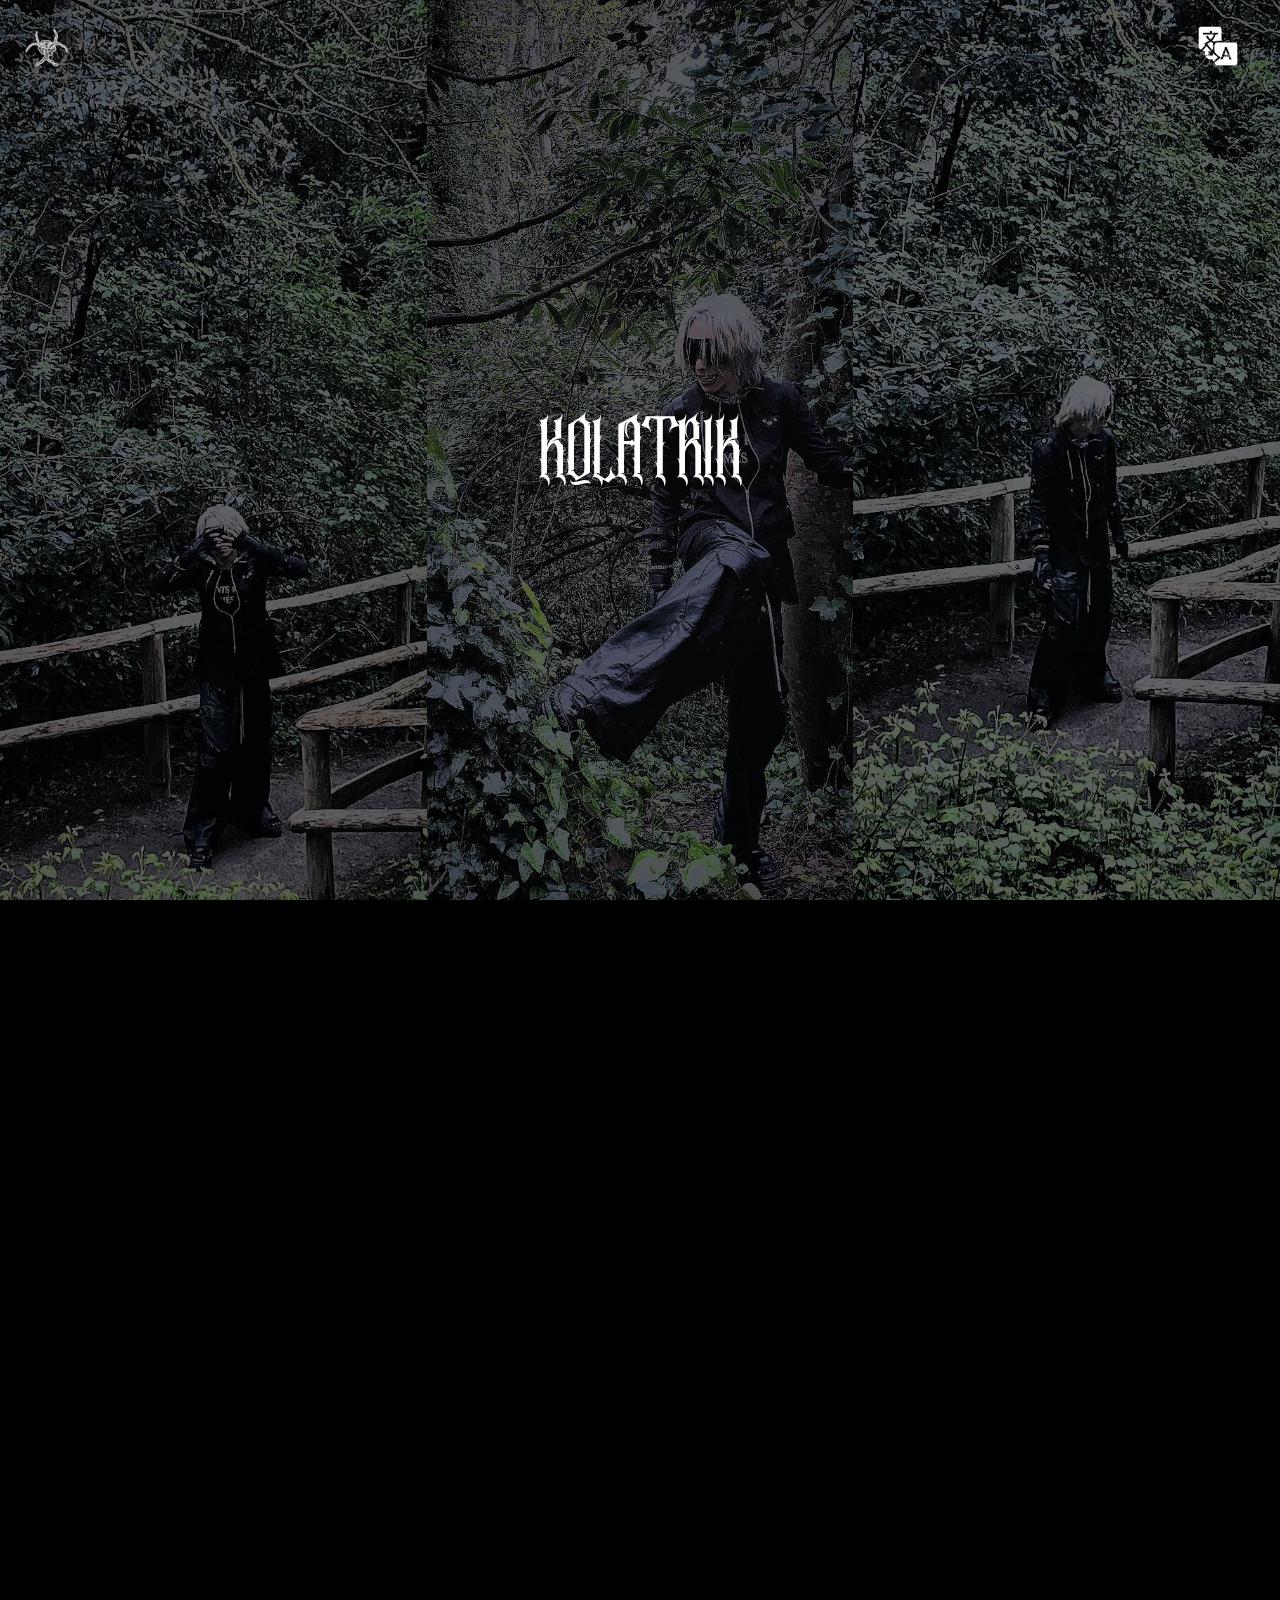
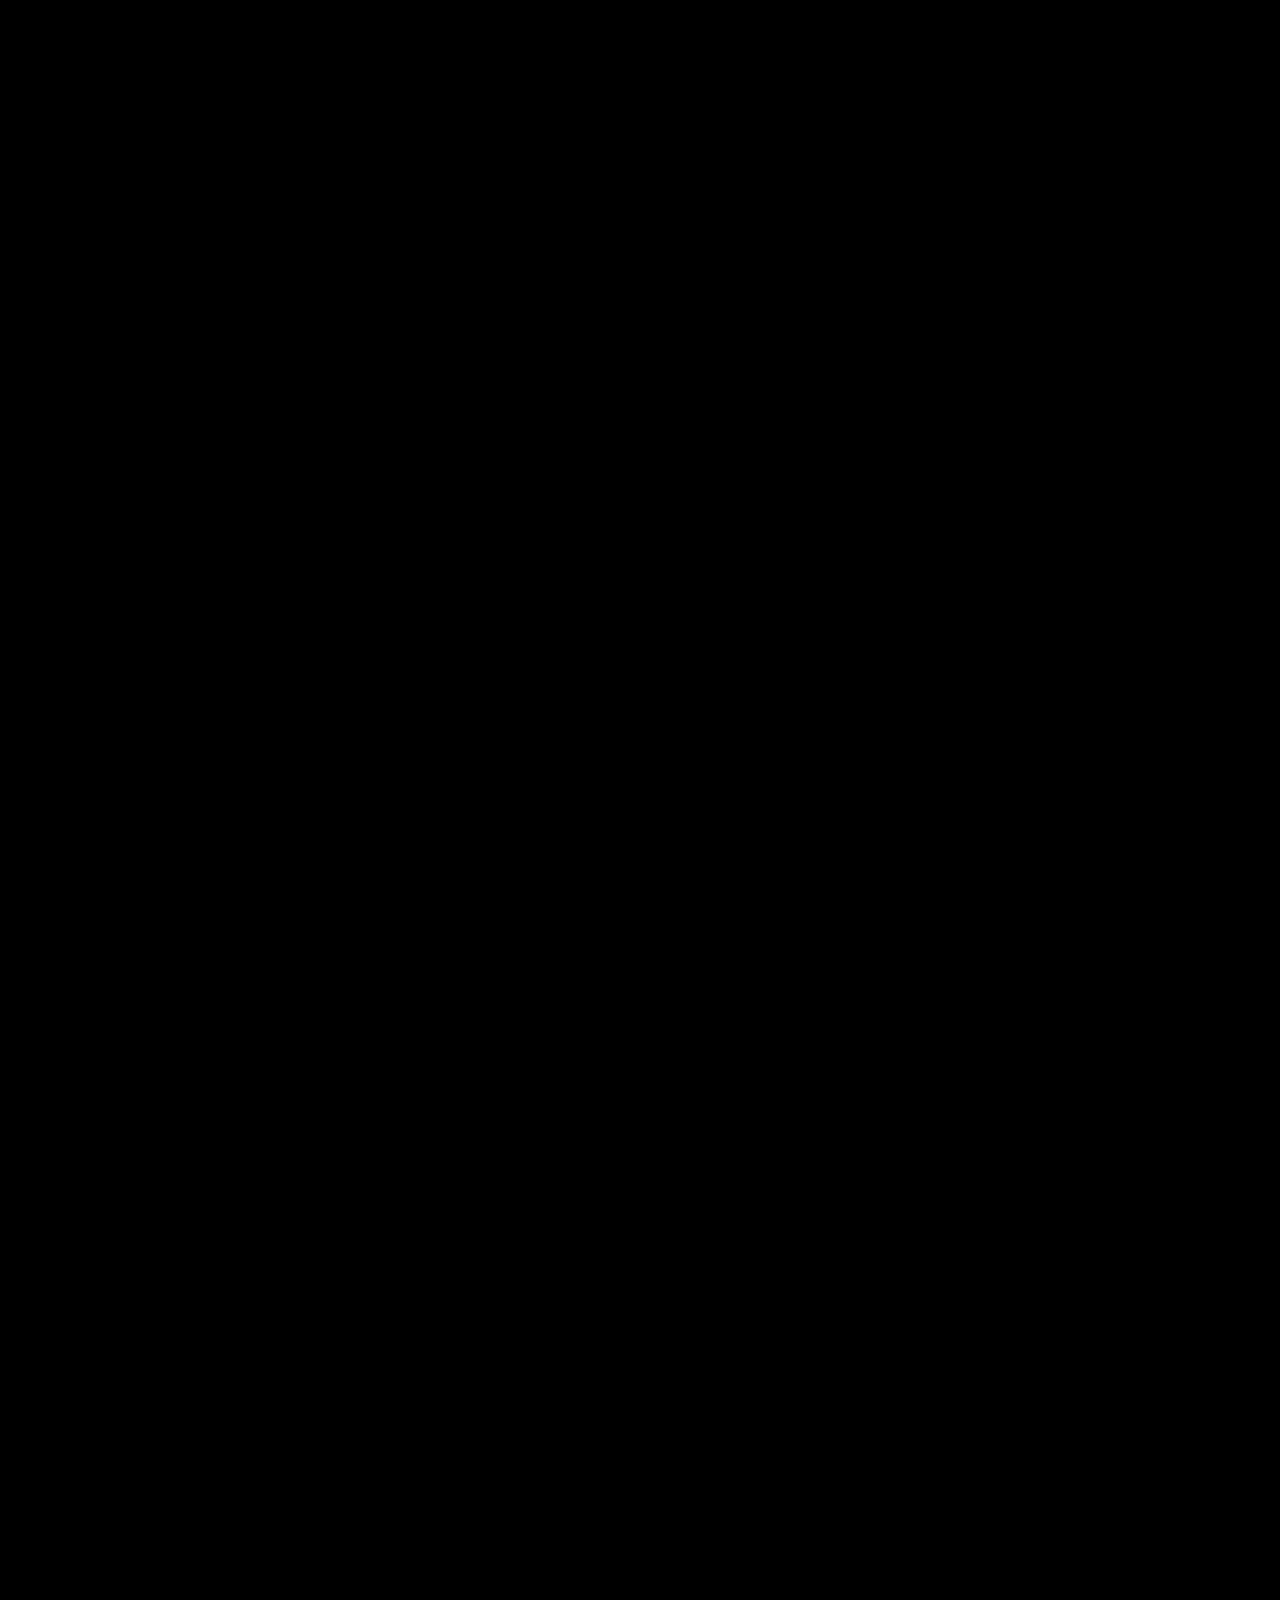
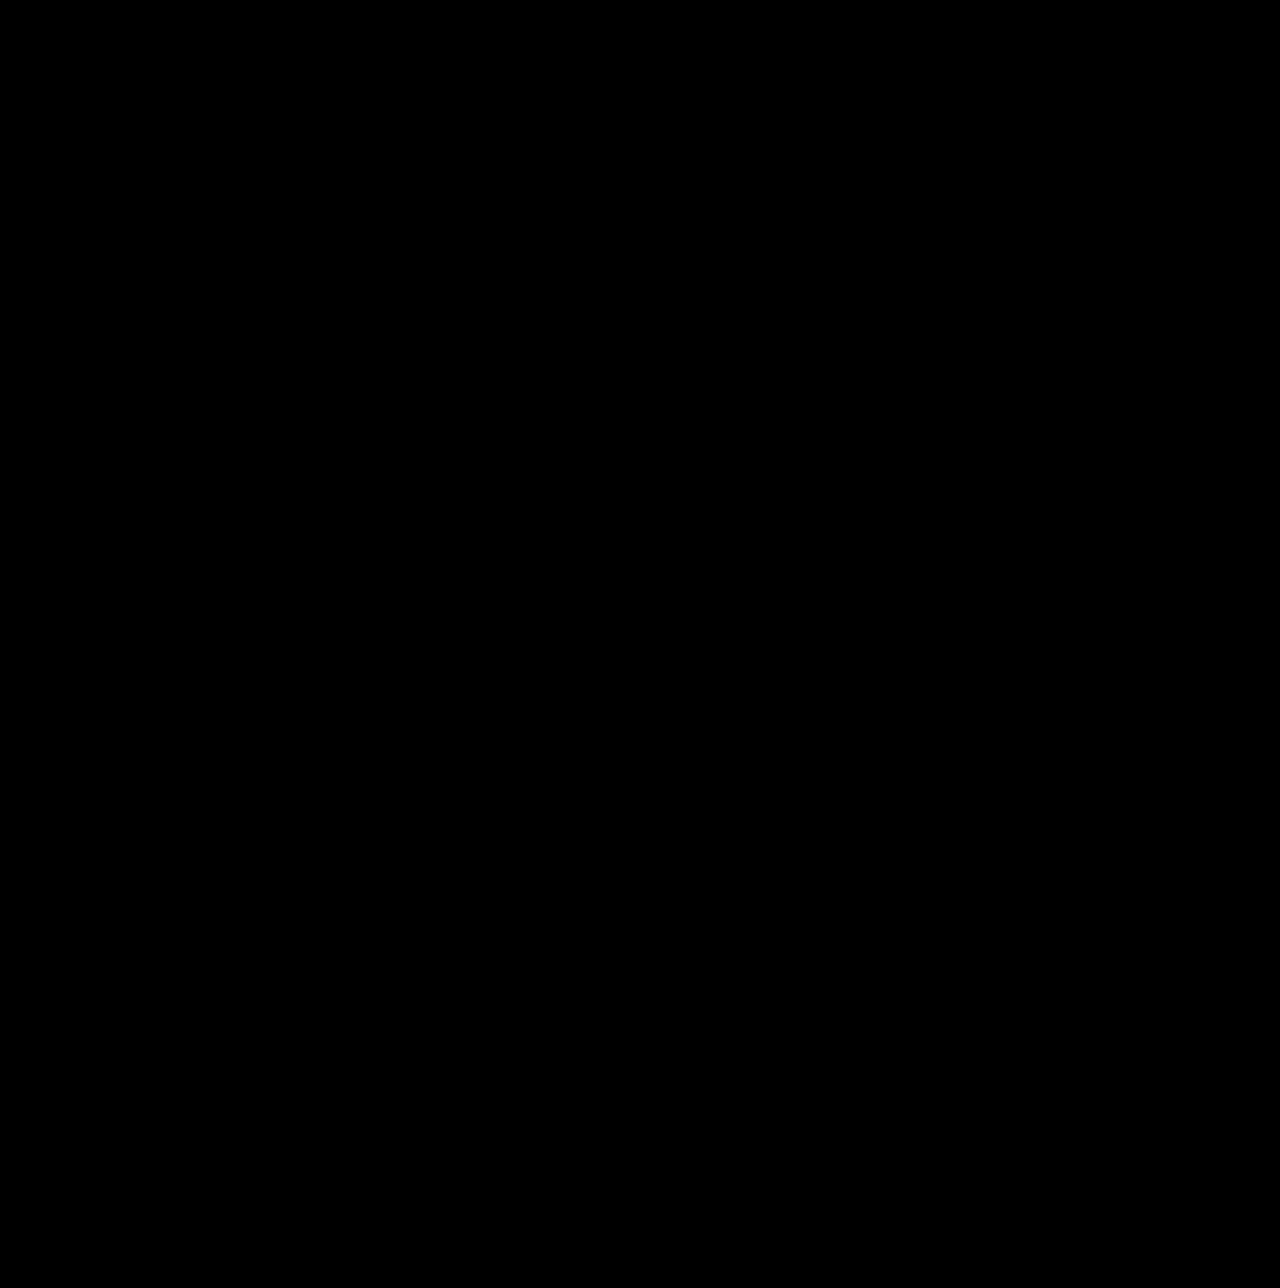
<file: index.html>
<!DOCTYPE html>
<html lang="en">
<head>
    <meta charset="UTF-8">
    <meta name="viewport" content="width=device-width, initial-scale=1.0">
    <title>kqlatrik — Artist Profile</title>
    <link rel="stylesheet" href="style.css">
    <link rel="icon" type="image/svg+xml" href="svg/favicon.svg">
</head>

<body>

<button class="menu-btn" data-target="main-menu">
    <img src="img/logo.png" alt="Menu">
</button>

<button class="lang-btn" data-target="lang-menu">
    <img src="img/lang.png" alt="Language">
</button>

<nav id="main-menu" class="menu-panel">
    <ul>
        <li><a href="#hero">Home</a></li>
        <li><a href="gallery.html">Gallery</a></li>
        <li><a href="#about">About</a></li>
        <li><a href="#contact">Contact</a></li>
    </ul>
</nav>

<nav id="lang-menu" class="menu-panel">
    <ul>
        <li><a href="index.html">English</a></li>
        <li><a href="index-ru.html">Russian</a></li>
    </ul>
</nav>

<div class="hero-wrapper" id="hero-wrapper">
    <div class="hero-panel panel-left"></div>
    <div class="hero-panel panel-center">
        <div class="hero-content">
            <h1>kqlatrik</h1>
        </div>
    </div>
    <div class="hero-panel panel-right"></div>
</div>

<section class="section" id="about">
    <h2>About</h2>
    <div class="line"></div>
    <p>
        kqlatrik (Artem Zelentsov) — an international artist who has evolved from TikTok lip-syncs 
        to avant-garde soundscapes. His work is a raw, uncompromising reshaping of identity through music, fashion, and fearless self-expression.
    </p>
</section>

<section class="section">
    <h2>Biography</h2>
    <div class="line"></div>

    <p>
        Artem Nikolayevich Zelentsov was born on August 27, 2006, in Kyiv. He spent most of his life in Poltava, 
        raised by a single mother — his father did not participate in his upbringing. Over his school years, Artem attended four different schools and completed 10 grades.
    </p>

    <p>
        He first gained popularity on TikTok by posting viral lip-sync videos to tracks by 5mewmet, DJ Trippie Flameboy, and others. During this period, Artem publicly expressed opposition to the Ukrainian Armed Forces and President Volodymyr Zelensky. After leaving the country, he was met with a wave of threats and hateful messages.
    </p>

    <p>
        In 2024, Artem launched a clothing project in collaboration with Russian designer Milana Smirnova, but the collection was never released.
    </p>

    <p>In 2025, he announced a shift to avant-garde music:</p>

    <div class="quote">
        "I dress this way, and I really like how I do it. I've never felt so dark and comfortable — so I want this to be not just a style, but a new direction in music."
    </div>

    <p>
        Under the pseudonym kqlatrik, he releases music in English with French slang.
    </p>

    <div class="quote">
        "I want everyone to understand my music. English is for the world, French because France gave me the impulse to keep going."
    </div>

    <p>
        His signature tag is a scream — "merde". He has not explained why he chose this.
    </p>

    <p>
        Artem lives with an autoimmune disorder, apathy, suicidal tendencies, OCD, dyslexia, and Tourette’s syndrome.
    </p>

    <p>Living in Rennes, France, he says:</p>

    <div class="quote">
        "I won’t return. I don’t want anyone to forbid me from doing anything. I only do what doesn’t harm others."
    </div>

    <p>
        Today, kqlatrik is a fully independent international artist.
    </p>
</section>

<section class="section">
    <h2>Music & Sound</h2>
    <div class="line"></div>
    <p>
        Avant-garde, dark, tense, and uncompromising.
    </p>
</section>

<section class="section">
    <h2>Visuals & Style</h2>
    <div class="line"></div>
    <p>
        His image is an extension of his music. Style is a form of rebellion.
    </p>
</section>

<section class="section contact-icons" id="contact">
    <h2>Links</h2>
    <div class="line"></div>
    <div class="icons-wrapper">
        <a href="https://genius.com/artists/Kqlatrik" target="_blank" class="icon genius">Genius</a>
        <a href="https://x.com/kqlatrik?s=21" target="_blank" class="icon x">X</a>
        <a href="https://www.instagram.com/kqlatrikk" target="_blank" class="icon instagram">Instagram</a>
        <a href="https://youtube.com/@kqlatrik" target="_blank" class="icon youtube">YouTube</a>
        <a href="https://ffm.bio/kqlatrik" target="_blank" class="icon spotify">Music</a>
        <a href="https://www.tiktok.com/@kqlatrik" target="_blank" class="icon tiktok">TikTok</a>
    </div>
</section>

<footer class="footer-credit">
    <p>
        <a href="https://themephedronewhore.ru" target="_blank" class="creator-link">
            © 2025 MephedroneWhore
        </a>
    </p>
</footer>

<script src="script.js"></script>
</body>
</html>
</file>
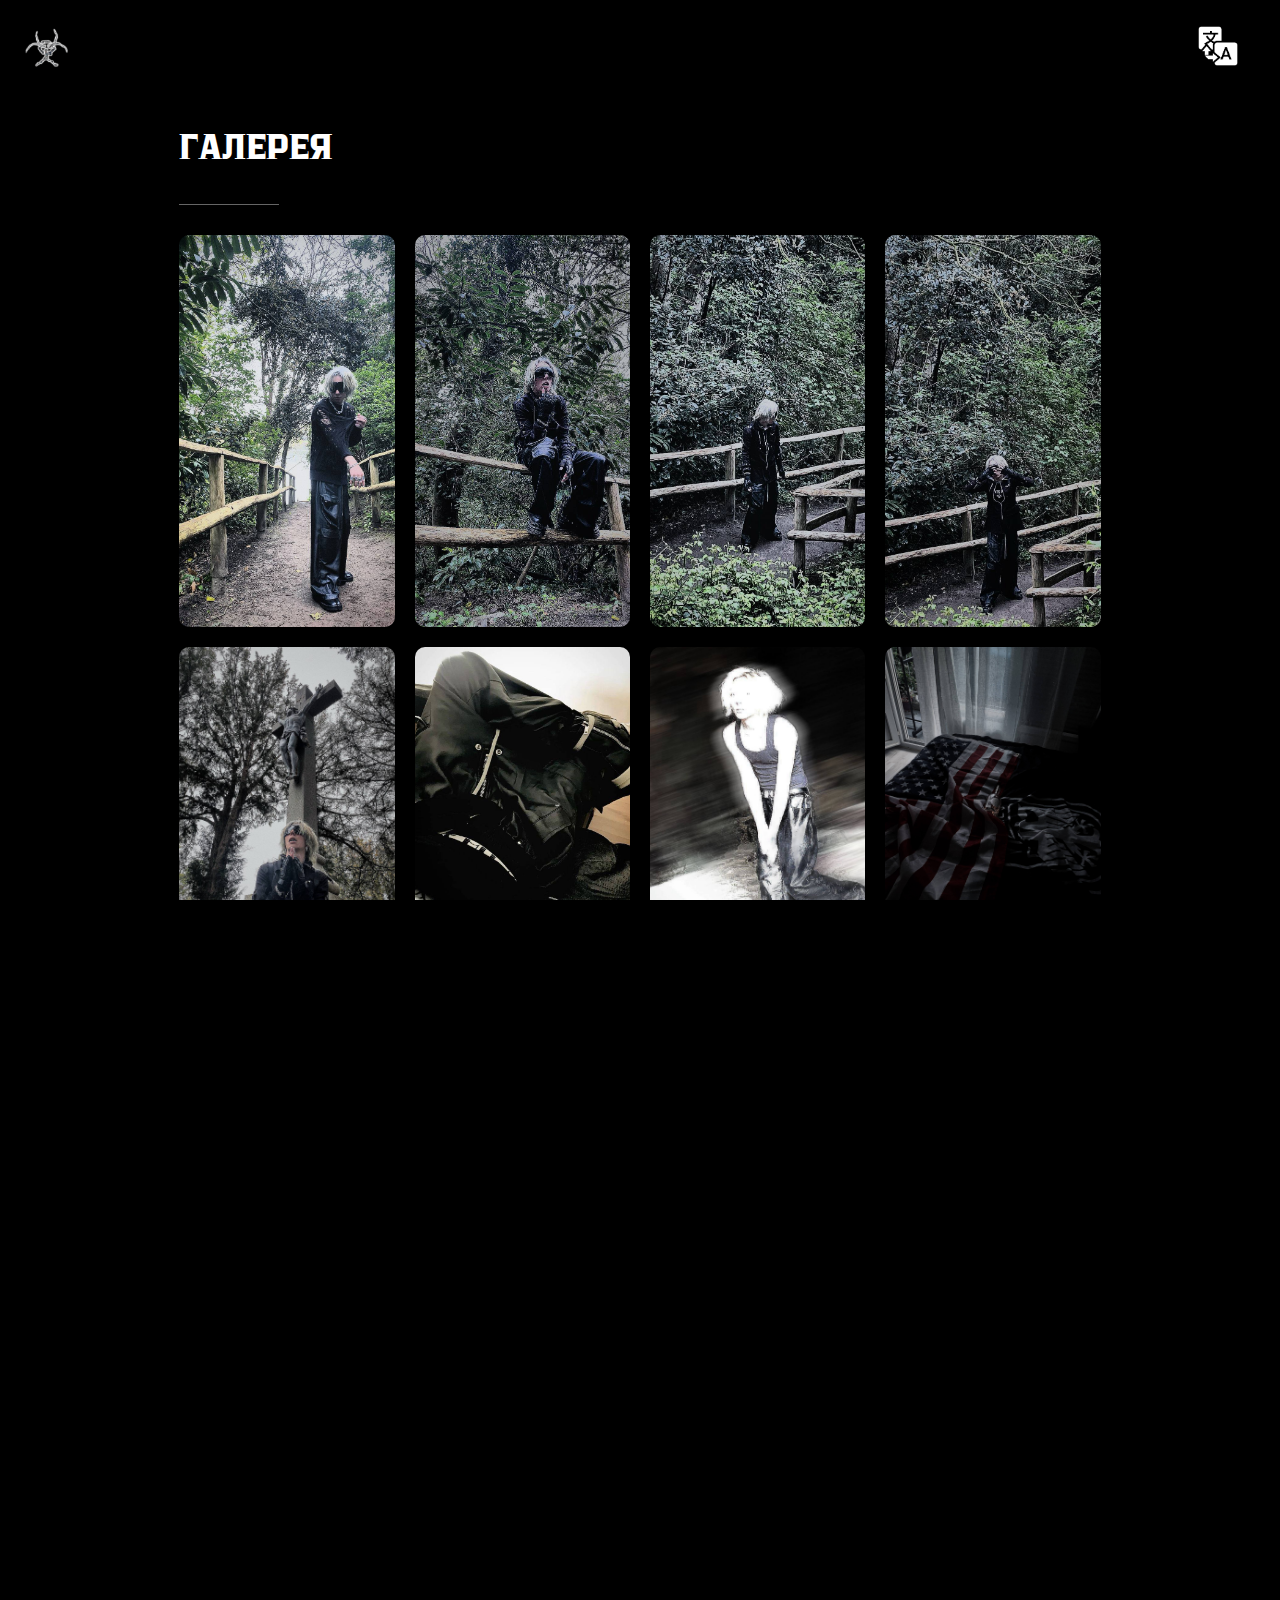
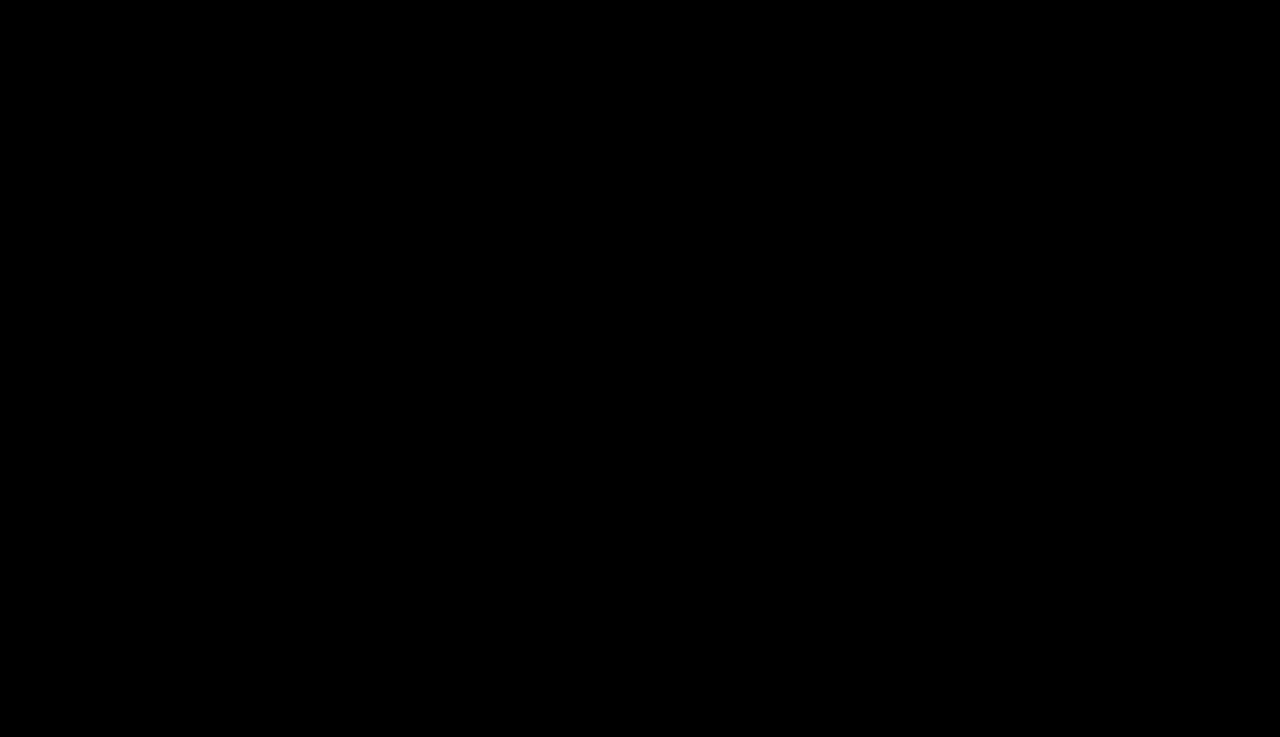
<file: gallery-ru.html>
<!DOCTYPE html>
<html lang="en">
<head>
    <meta charset="UTF-8">
    <meta name="viewport" content="width=device-width, initial-scale=1.0">
    <title>Gallery — kqlatrik</title>
    <link rel="stylesheet" href="style.css">
    <link rel="icon" type="image/svg+xml" href="svg/favicon.svg">
</head>
<body>

<button class="menu-btn" data-target="main-menu">
    <img src="img/logo.png" alt="Menu">
</button>

<button class="lang-btn" data-target="lang-menu">
    <img src="img/lang.png" alt="Language">
</button>

<nav id="main-menu" class="menu-panel">
    <ul>
        <li><a href="index-ru.html">Главная</a></li>
        <li><a href="gallery-ru.html">Галерея</a></li>
        <li><a href="index-ru.html#about">О нас</a></li>
        <li><a href="#contact">Ссылки</a></li>
    </ul>
</nav>

<nav id="lang-menu" class="menu-panel">
    <ul>
        <li><a href="gallery.html">Английский</a></li>
        <li><a href="gallery-ru.html">Русский</a></li>
    </ul>
</nav>


<section class="section" id="gallery">
    <h2>Галерея</h2>
    <div class="line"></div>

    <div class="gallery-grid">
        <div class="gallery-item">
            <img src="jpg/image1.jpg" alt="">
        </div>
        <div class="gallery-item">
            <img src="jpg/image2.jpg" alt="">
        </div>
        <div class="gallery-item">
            <img src="jpg/image3.jpg" alt="">
        </div>
        <div class="gallery-item">
            <img src="jpg/image4.jpg" alt="">
        </div>
        <div class="gallery-item">
            <img src="jpg/image5.jpg" alt="">
                    </div>
        <div class="gallery-item">
            <img src="jpg/image6.jpg" alt="">
                    </div>
        <div class="gallery-item">
            <img src="jpg/image11.jpg" alt="">
                    </div>
        <div class="gallery-item">
            <img src="jpg/image12.jpg" alt="">
                    </div>
        <div class="gallery-item">
            <img src="jpg/image13.jpg" alt="">
                    </div>
        <div class="gallery-item">
            <img src="jpg/image14.jpg" alt="">
        </div>
        <div class="gallery-item">
            <img src="jpg/image15.jpg" alt="">
        </div>
        <div class="gallery-item">
            <img src="jpg/image16.jpg" alt="">
        </div>
        <div class="gallery-item">
            <img src="jpg/image17.jpg" alt="">
        </div>
        <div class="gallery-item">
            <img src="jpg/image18.jpg" alt="">
        </div>
        <div class="gallery-item">
            <img src="jpg/image19.jpg" alt="">

        
        </div>
    </div>
</section>

<div id="modal" class="modal">
    <span class="close">&times;</span>
    <img class="modal-content" id="modal-image">
    <div id="caption"></div>
</div>

<script src="script.js"></script>

<section class="section contact-icons" id="contact">
    <h2>Links</h2>
    <div class="line"></div>

    <div class="icons-wrapper">
        <a href="https://genius.com/artists/Kqlatrik" target="_blank" class="icon genius">Genius</a>
        <a href="https://x.com/kqlatrik?s=21" target="_blank" class="icon x">X</a>
        <a href="https://www.instagram.com/kqlatrikk" target="_blank" class="icon instagram">Instagram</a>
        <a href="https://youtube.com/@kqlatrik" target="_blank" class="icon youtube">YouTube</a>
        <a href="https://open.spotify.com/artist/65zxXBCqc5AFC7l7tcF55Z" target="_blank" class="icon spotify">Spotify</a>
        <a href="https://soundcloud.com/kqlatrik" target="_blank" class="icon soundcloud">SoundCloud</a>
        <a href="https://www.tiktok.com/@kqlatrik" target="_blank" class="icon tiktok">TikTok</a>
    </div>
</section>

<footer class="footer-credit">
    <p>
        <a href="https://themephedronewhore.ru" target="_blank" class="creator-link">
            © 2025 MephedroneWhore
        </a>
    </p>
</footer>

</body>
</html>
</file>
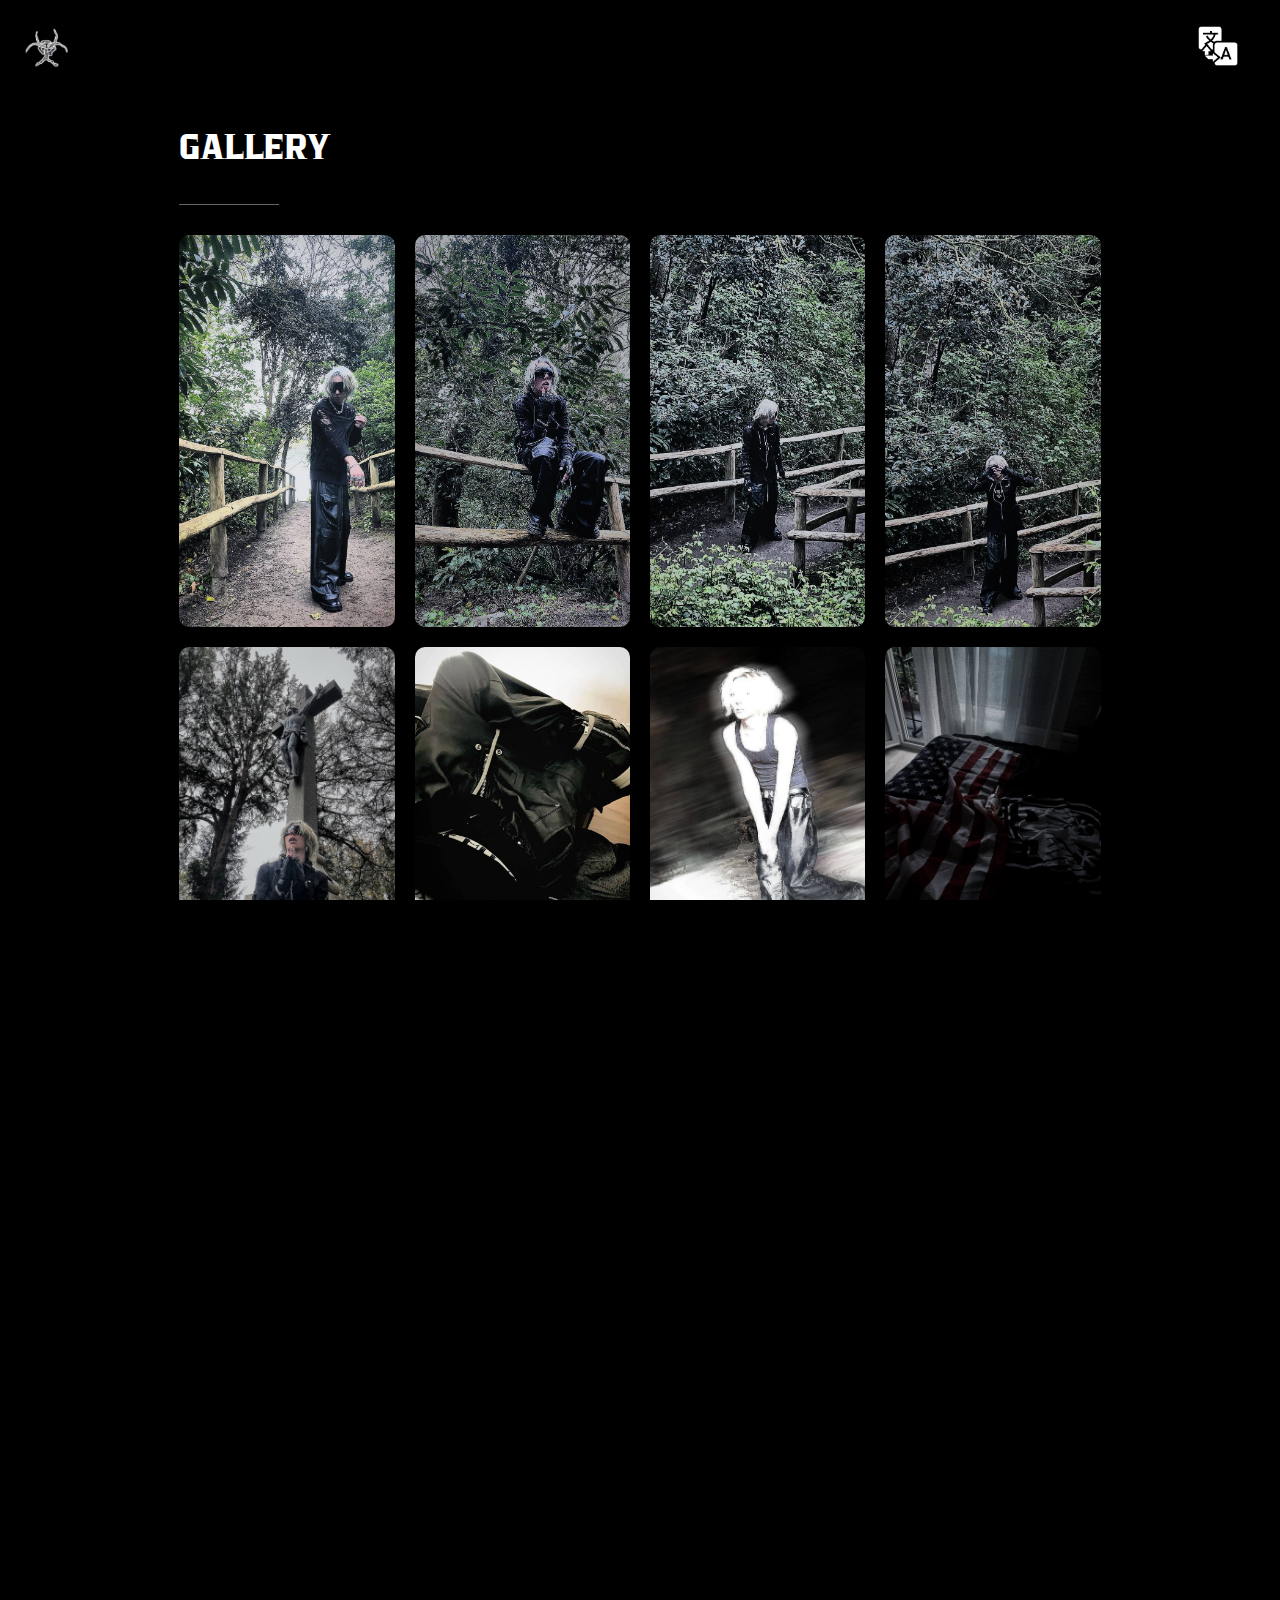
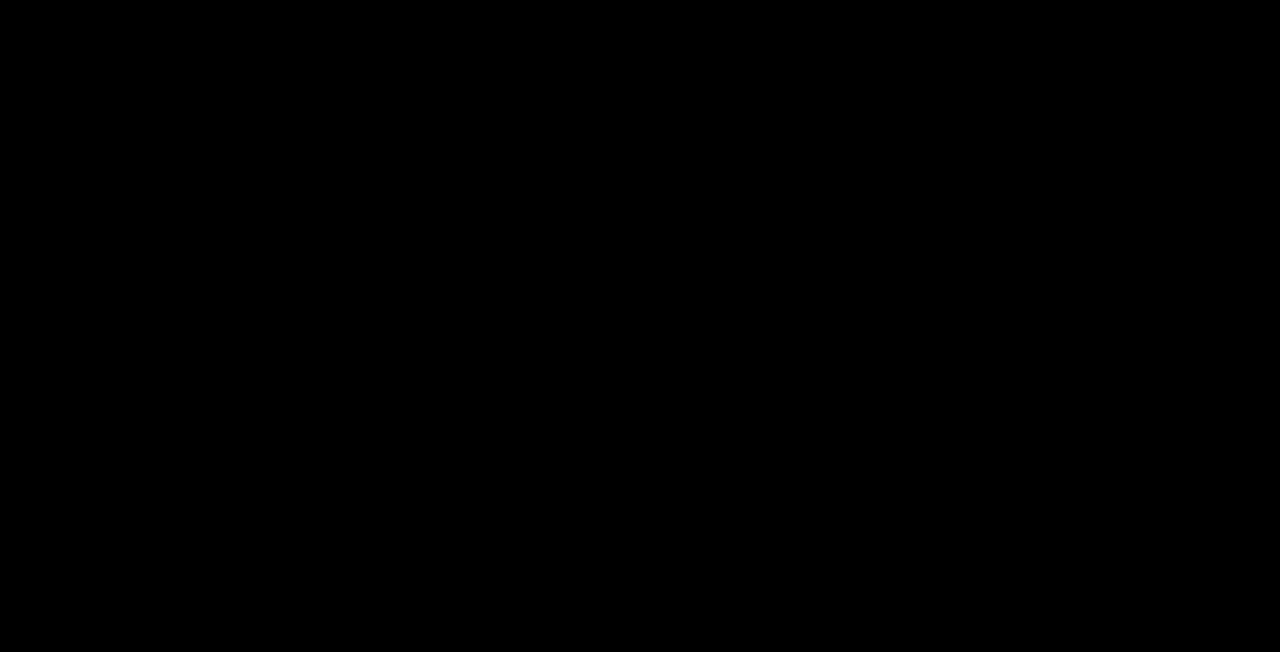
<file: gallery.html>
<!DOCTYPE html>
<html lang="en">
<head>
    <meta charset="UTF-8">
    <meta name="viewport" content="width=device-width, initial-scale=1.0">
    <title>Gallery — kqlatrik</title>
    <link rel="stylesheet" href="style.css">
    <link rel="icon" type="image/svg+xml" href="svg/favicon.svg">
</head>
<body>

<!-- LEFT BUTTON (MAIN MENU) -->
<button class="menu-btn" data-target="main-menu">
    <img src="img/logo.png" alt="Menu">
</button>

<!-- RIGHT BUTTON (LANG MENU) -->
<button class="lang-btn" data-target="lang-menu">
    <img src="img/lang.png" alt="Language">
</button>

<!-- MAIN MENU -->
<nav id="main-menu" class="menu-panel">
    <ul>
        <li><a href="index.html">Home</a></li>
        <li><a href="gallery.html">Gallery</a></li>
        <li><a href="index.html#about">About</a></li>
        <li><a href="#contact">Contact</a></li>
    </ul>
</nav>

<!-- LANGUAGE MENU -->
<nav id="lang-menu" class="menu-panel">
    <ul>
        <li><a href="gallery.html">English</a></li>
        <li><a href="gallery-ru.html">Russian</a></li>
    </ul>
</nav>


<!-- GALERY SECTION by cxzjsyspr -->
<section class="section" id="gallery">
    <h2>Gallery</h2>
    <div class="line"></div>

    <div class="gallery-grid">
        <div class="gallery-item">
            <img src="jpg/image1.jpg" alt="">
        </div>
        <div class="gallery-item">
            <img src="jpg/image2.jpg" alt="">
        </div>
        <div class="gallery-item">
            <img src="jpg/image3.jpg" alt="">
        </div>
        <div class="gallery-item">
            <img src="jpg/image4.jpg" alt="">
        </div>
        <div class="gallery-item">
            <img src="jpg/image5.jpg" alt="">
                    </div>
        <div class="gallery-item">
            <img src="jpg/image6.jpg" alt="">
                    </div>
        <div class="gallery-item">
            <img src="jpg/image11.jpg" alt="">
                    </div>
        <div class="gallery-item">
            <img src="jpg/image12.jpg" alt="">
                    </div>
        <div class="gallery-item">
            <img src="jpg/image13.jpg" alt="">
                    </div>
        <div class="gallery-item">
            <img src="jpg/image14.jpg" alt="">
        </div>
        <div class="gallery-item">
            <img src="jpg/image15.jpg" alt="">
        </div>
        <div class="gallery-item">
            <img src="jpg/image16.jpg" alt="">
        </div>
        <div class="gallery-item">
            <img src="jpg/image17.jpg" alt="">
        </div>
        <div class="gallery-item">
            <img src="jpg/image18.jpg" alt="">
        </div>
        <div class="gallery-item">
            <img src="jpg/image19.jpg" alt="">

        
        </div>
    </div>
</section>

<!-- MODAL WINDOW by cxzjsyspr -->
<div id="modal" class="modal">
    <span class="close">&times;</span>
    <img class="modal-content" id="modal-image">
    <div id="caption"></div>
</div>

<script src="script.js"></script>

<!-- CONTACT by cxzjsyspr -->
<section class="section contact-icons" id="contact">
    <h2>Links</h2>
    <div class="line"></div>

    <div class="icons-wrapper">
        <a href="https://genius.com/artists/Kqlatrik" target="_blank" class="icon genius">Genius</a>
        <a href="https://x.com/kqlatrik?s=21" target="_blank" class="icon x">X</a>
        <a href="https://www.instagram.com/kqlatrikk" target="_blank" class="icon instagram">Instagram</a>
        <a href="https://youtube.com/@kqlatrik" target="_blank" class="icon youtube">YouTube</a>
        <a href="https://ffm.bio/kqlatrik" target="_blank" class="icon spotify">Music</a>
        <a href="https://www.tiktok.com/@kqlatrik" target="_blank" class="icon tiktok">TikTok</a>
    </div>
</section>

<footer class="footer-credit">
    <p>
        <a href="https://themephedronewhore.ru" target="_blank" class="creator-link">
            © 2025 MephedroneWhore
        </a>
    </p>
</footer>

</body>
</html>
</file>
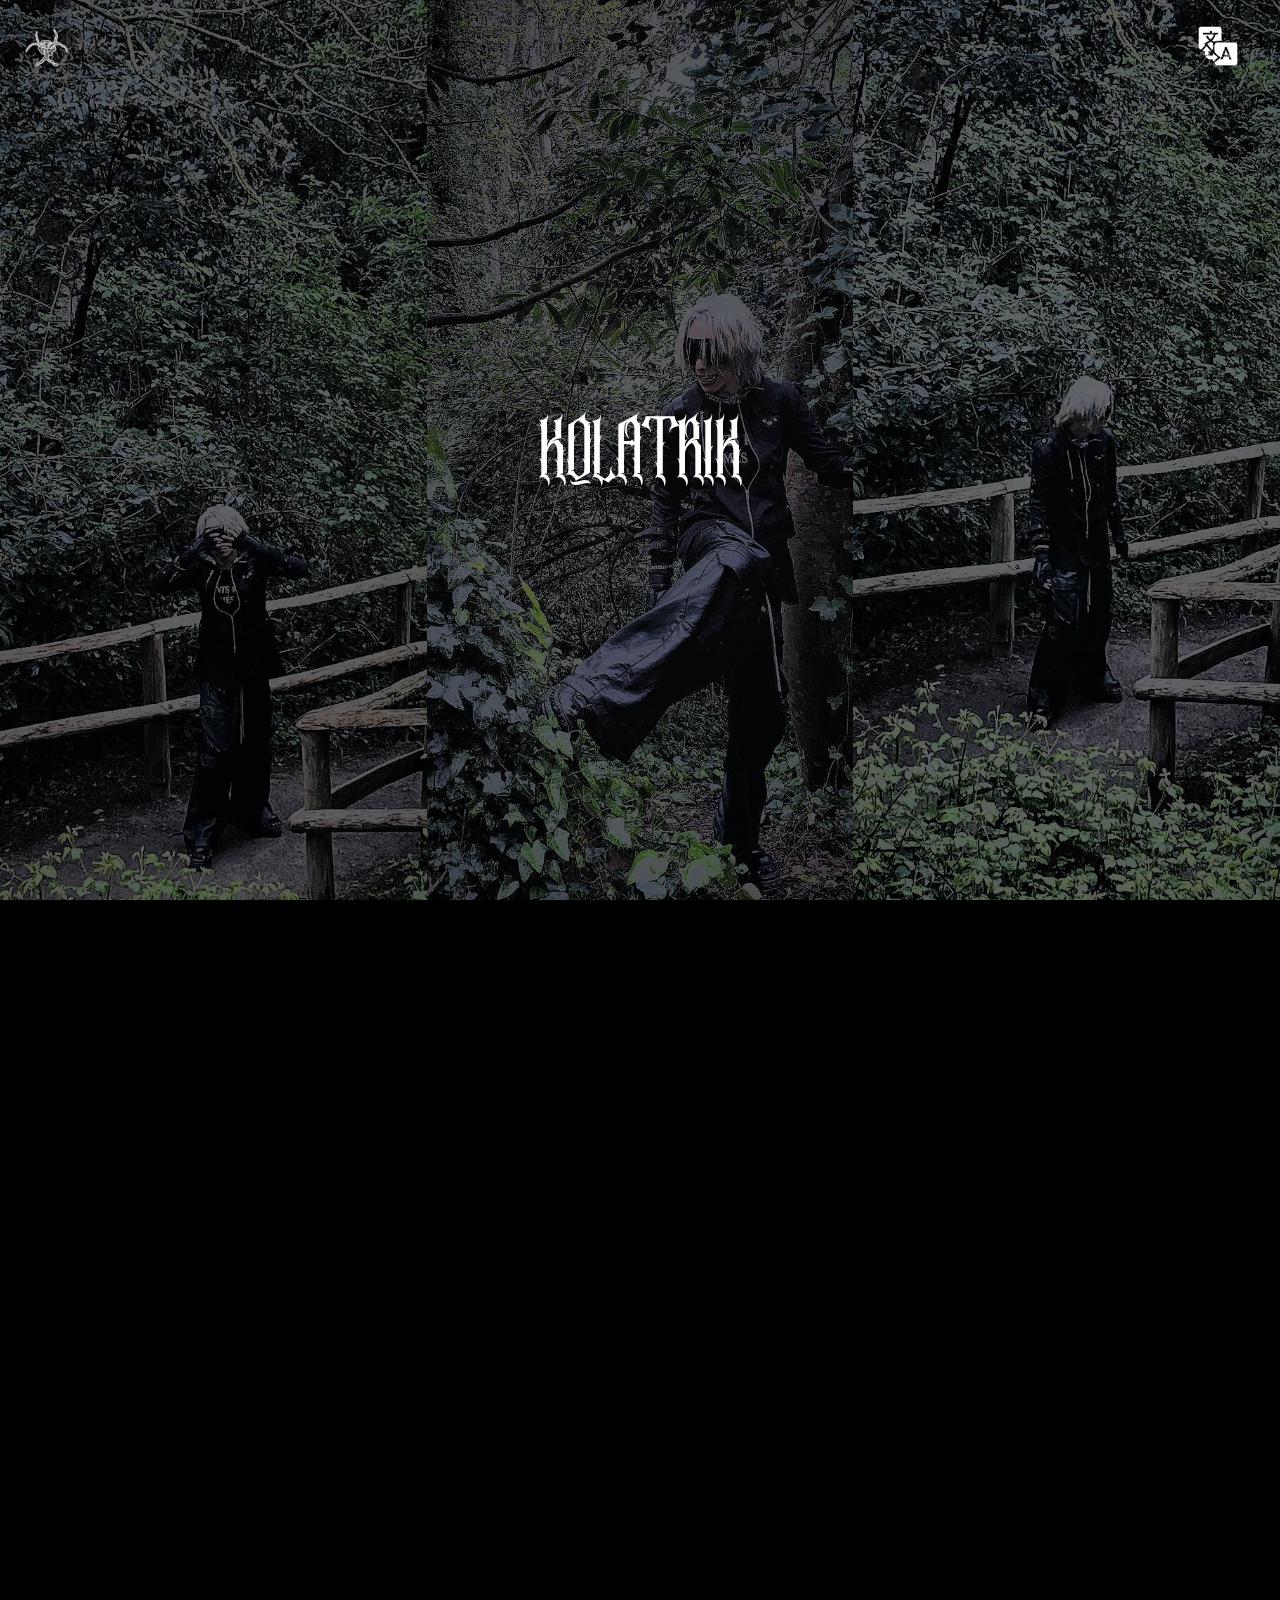
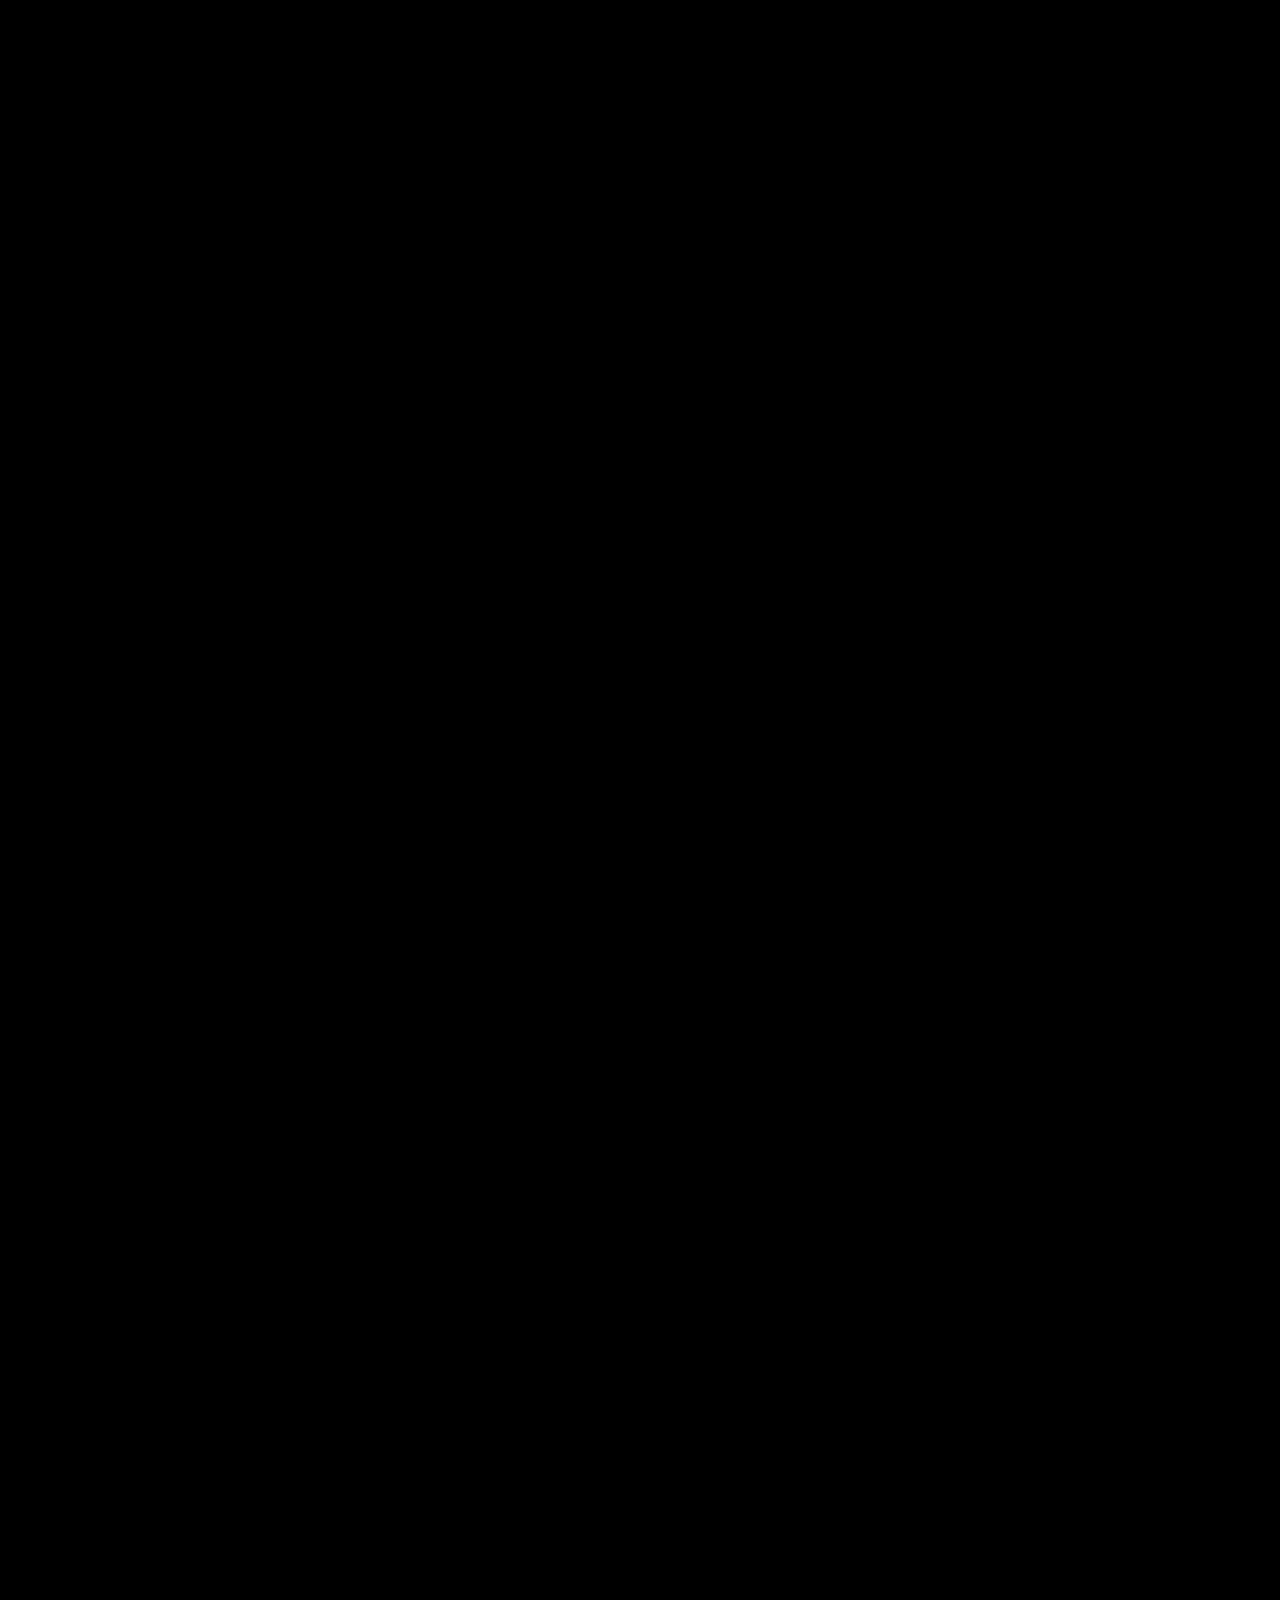
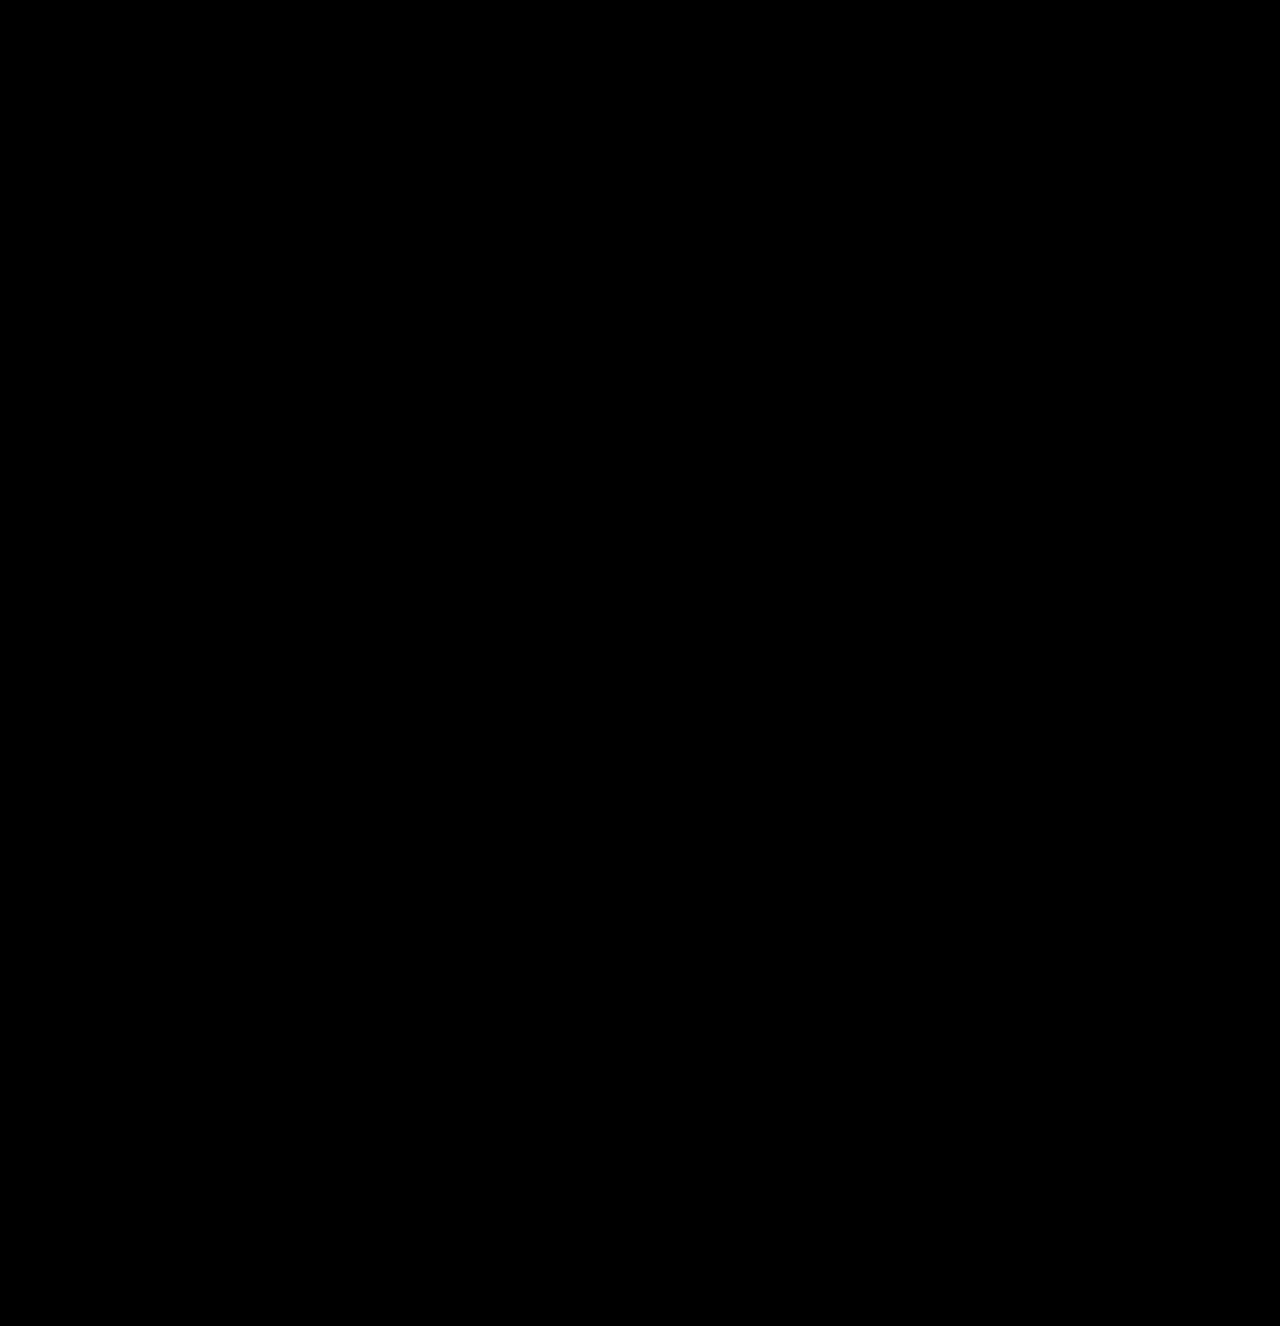
<file: index-ru.html>
<!DOCTYPE html>
<html lang="en">
<head>
    <meta charset="UTF-8">
    <meta name="viewport" content="width=device-width, initial-scale=1.0">
    <title>kqlatrik — Artist Profile</title>
    <link rel="stylesheet" href="style.css">
    <link rel="icon" type="image/svg+xml" href="svg/favicon.svg">
</head>

<body>

<button class="menu-btn" data-target="main-menu">
    <img src="img/logo.png" alt="Menu">
</button>

<button class="lang-btn" data-target="lang-menu">
    <img src="img/lang.png" alt="Language">
</button>

<nav id="main-menu" class="menu-panel">
    <ul>
        <li><a href="#hero">Главная</a></li>
        <li><a href="gallery-ru.html">Галерея</a></li>
        <li><a href="#about">О нас</a></li>
        <li><a href="#contact">Ссылки</a></li>
    </ul>
</nav>

<nav id="lang-menu" class="menu-panel">
    <ul>
        <li><a href="index.html">Английский</a></li>
        <li><a href="index-ru.html">Русский</a></li>
    </ul>
</nav>

<div class="hero-wrapper" id="hero-wrapper">
    <div class="hero-panel panel-left"></div>
    <div class="hero-panel panel-center">
        <div class="hero-content">
            <h1>kqlatrik</h1>
        </div>
    </div>
    <div class="hero-panel panel-right"></div>
</div>

<section class="section" id="about">
    <h2>About</h2>
    <div class="line"></div>
    <p>
        kqlatrik (Артём Зелентов) — международный артист, прошедший путь от тикток-липсинков 
        до авангардных звуковых ландшафтов. Его работа — это жёсткое, бескомпромиссное 
        перекраивание идентичности через музыку, моду и открытое неповиновение.
    </p>
</section>

<section class="section">
    <h2>Biography</h2>
    <div class="line"></div>

    <p>
        Артём Николаевич Зелентов родился 27 августа 2006 года в Киеве. Большую часть жизни 
        он провёл в Полтаве и вырос под опекой одной матери — отец в его воспитании участия 
        не принимал. За школьные годы Артём сменил четыре учебных заведения и окончил 10 классов.
    </p>

    <p>
        Первую волну популярности он получил в TikTok, публикуя вирусные lip-sync-видео под 
        треки 5mewmet, DJ Trippie Flameboy и других. В тот период Артём публично высказывался 
        против Вооружённых сил Украины и действий президента Владимира Зеленского. После 
        отъезда из страны на него обрушился поток угроз и ненавистнических сообщений.
    </p>

    <p>
        В 2024 году Артём запустил одежный проект в коллаборации с российским дизайнером 
        Миланой Смирновой, однако коллекция так и не была выпущена.
    </p>

    <p>В 2025 году он заявил о переходе в авангардную музыку:</p>

    <div class="quote">
        «Я так одеваюсь, и мне действительно нравится, как я это делаю. Я никогда не чувствовал 
        себя настолько тёмно и комфортно — поэтому хочу, чтобы это было не просто стилем, 
        а новым направлением в музыке».
    </div>

    <p>
        Под псевдонимом kqlatrik он выпускает музыку на английском языке с французским сленгом.
    </p>

    <div class="quote">
        «Я хочу, чтобы мою музыку понимали все. Английский — для мира, французский — потому что 
        Франция дала мне импульс жить дальше».
    </div>

    <p>
        Фирменный тег — крик «merde». Причины выбора артист не объяснял.
    </p>

    <p>
        Артём живёт с аутоиммунным заболеванием, апатией, суицидальными тенденциями, ОКР, 
        дислексией и синдромом Туретта.
    </p>

    <p>Проживая в Ренне, Франция, он говорит:</p>

    <div class="quote">
        «Я не вернусь. Я не хочу, чтобы мне что-то запрещали. Я делаю только то, что не вредит другим».
    </div>

    <p>
        Сегодня kqlatrik — полностью независимый международный артист.
    </p>
</section>

<section class="section">
    <h2>Music & Sound</h2>
    <div class="line"></div>
    <p>
        Авангард, тьма, напряжение и отсутствие компромиссов.
    </p>
</section>

<section class="section">
    <h2>Visuals & Style</h2>
    <div class="line"></div>
    <p>
        Образ — продолжение музыки. Стиль — форма неповиновения.
    </p>
</section>

<section class="section contact-icons" id="contact">
    <h2>Links</h2>
    <div class="line"></div>
    <div class="icons-wrapper">
        <a href="https://genius.com/artists/Kqlatrik" target="_blank" class="icon genius">Genius</a>
        <a href="https://x.com/kqlatrik?s=21" target="_blank" class="icon x">X</a>
        <a href="https://www.instagram.com/kqlatrikk" target="_blank" class="icon instagram">Instagram</a>
        <a href="https://youtube.com/@kqlatrik" target="_blank" class="icon youtube">YouTube</a>
        <a href="https://ffm.bio/kqlatrik" target="_blank" class="icon spotify">Music</a>
        <a href="https://www.tiktok.com/@kqlatrik" target="_blank" class="icon tiktok">TikTok</a>
    </div>
</section>

<footer class="footer-credit">
    <p>
        <a href="https://themephedronewhore.ru" target="_blank" class="creator-link">
            © 2025 MephedroneWhore
        </a>
    </p>
</footer>

<script src="script.js"></script>
</body>
</html>
</file>
<file: style.css>
/* ========================================= */
/* GENERAL STYLES & RESET by mephedronewhore */
/* ========================================= */
* {
    margin: 0;
    padding: 0;
    box-sizing: border-box; 
}

/* by mephedronewhore */
html, body {
    width: 100%;
    height: 100%;
    margin: 0; 
    padding: 0; 
    overflow-x: hidden;
    scroll-behavior: smooth; 
}

@font-face {
    font-family: "CustomKqlatrikFont"; /* by mephedronewhore */
    src: url("fonts/NortnohRegular.ttf") format("opentype"); /* by mephedronewhore */
    font-weight: normal;
    font-style: normal;
}

/* === FONT IMPORT === by mephedronewhore */
@font-face {
    font-family: "Zantiqa";
    src: url("fonts/Zantiqa.ttf") format("truetype");
    font-weight: normal;
    font-style: normal;
}

/* === MAIN BODY STYLES === */
body {
    background: #000;
    color: #fff;
    font-family: "Zantiqa", "Inter Tight", Arial, sans-serif;
    font-size: 18px;
    letter-spacing: 0.2px;
    line-height: 1.6;
}

a {
    color: #fff;
    text-decoration: none;
    transition: 0.3s;
}
a:hover {
    color: #cfcfcf;
}

/* ========================================= */
/* NAVBAR by mephedronewhore */
/* ========================================= */
.navbar {
    position: absolute;
    top: 20px;
    left: 50%;
    transform: translateX(-50%);
    z-index: 10;
}

.navbar ul {
    list-style: none;
    display: flex;
    gap: 30px;
}

.navbar ul li a {
    color: #fff;
    text-transform: uppercase;
    font-weight: 600;
    letter-spacing: 1.5px;
    font-size: 18px;
    transition: 0.3s ease;
}

.navbar ul li a:hover {
    color: #cfcfcf;
}

/* ========================================= */
/* HERO SECTION by mephedronewhore */
/* ========================================= */
.hero-wrapper {
    height: 100vh; /* by mephedronewhore */
    display: flex; 
    width: 100%;
    position: relative;
    overflow: hidden; 
}

.hero-panel {
    flex: 1; /* by mephedronewhore */
    background-size: cover;
    background-position: center;
    background-repeat: no-repeat;
    position: relative;
}

/* by mephedronewhore */
.hero-panel::before {
    content: '';
    position: absolute;
    top: 0;
    left: 0;
    right: 0;
    bottom: 0;
    background: rgba(0, 0, 0, 0.5); 
    z-index: 1;
}

/* by mephedronewhore */
.hero-panel.panel-center {
    display: flex;
    justify-content: center;
    align-items: center;
}

.hero-content {
    text-align: center;
    z-index: 5; /* by mephedronewhore */
}

/* === UNIQUE BACKGROUND IMAGES by mephedronewhore === */
.panel-left {
    background-image: url('jpg/background-image-left.jpg'); 
}
.panel-center {
    background-image: url('jpg/background-image-center.jpg');
}
.panel-right {
    background-image: url('jpg/background-image-right.jpg');
}

/* ========================================= */
/* HEADERS, TEXT & SECTIONS by mephedronewhore */
/* ========================================= */
h1 {
    font-weight: 400;
    font-size: 80px; 
    letter-spacing: -1px; 
    text-transform: uppercase;
    font-family: 'CustomKqlatrikFont', sans-serif; 
}

h2 {
    font-weight: 400;
    font-size: 34px;
    letter-spacing: -0.5px;
    text-transform: uppercase;
    margin-bottom: 10px;
}

p {
    font-size: 21px;
    line-height: 1.85;
    color: #EDEDED;
    margin-bottom: 20px;
}

section {
    padding: 120px 14%;
}

.line {
    width: 100px;
    height: 1px;
    background: #666;
    margin: 30px 0; 
}

.quote {
    font-style: italic;
    opacity: 0.7;
    font-size: 24px;
    border-left: 3px solid #555;
    padding-left: 30px;
    margin-top: 50px;
}

/* ========================================= */
/* CONTACT ICONS by mephedronewhore */
/* ========================================= */
.icons-wrapper {
    display: flex;
    flex-wrap: wrap;
    gap: 30px; 
    margin-top: 40px;
}

.icon {
    display: inline-block;
    font-size: 18px;
    font-weight: 500;
    color: #fff;
    padding: 12px 18px;
    border: 1px solid #555;
    border-radius: 4px;
    transition: all 0.3s ease;
    text-transform: uppercase;
    letter-spacing: 1px;
}

.icon:hover {
    color: #000;
    background: #fff;
    transform: translateY(-3px);
    border-color: #fff;
}

/* ========================================= */
/* MOBILE RESPONSIVE STYLES by mephedronewhore */
/* ========================================= */
@media (max-width: 768px) {
    section {
        padding: 70px 8%;
    }
    h1 {
        font-size: 44px;
    }
    h2 {
        font-size: 24px;
    }
    p {
        font-size: 19px;
    }
    .quote {
        font-size: 20px;
    }
    .icons-wrapper {
        gap: 15px;
    }
    .icon {
        font-size: 16px;
        padding: 10px 14px;
    }
    .navbar ul {
        gap: 15px;
    }
    .navbar ul li a {
        font-size: 14px;
    }

    /* Mobile styles for HERO by mephedronewhore */
    .hero-wrapper {
        display: block; 
        height: 100vh;
    }
    .hero-panel {
        display: none; 
    }
    .panel-center {
        display: flex; 
        height: 100%;
    }

    /* by mephedronewhore */
    .gallery-item {
        /* ONLY on mobile by mephedronewhore */
        aspect-ratio: 1 / 1; 
    }
}

/* ========================================= */
/* GALLERY STYLES (PC VERSION DEFAULT) by mephedronewhore */
/* ========================================= */
#gallery {
    padding: 120px 14%;
}

.gallery-grid {
    display: grid;
    grid-template-columns: repeat(4, 1fr); /* by mephedronewhore */
    gap: 20px;
    margin-top: 30px;
}

.gallery-item {
    position: relative; /* by mephedronewhore */
    overflow: hidden; /* by mephedronewhore */
    border-radius: 10px;
}

.gallery-item img {
    width: 100%;
    height: 100%;
    object-fit: cover; /* by mephedronewhore */
    transition: transform 0.3s ease, opacity 0.3s ease;
}


.gallery-item img:hover {
    transform: scale(1.1); /* by mephedronewhore */
    opacity: 0.8;
}

/* ========================================= */
/* MOBILE RESPONSIVE STYLES FOR GALLERY by mephedronewhore */
/* ========================================= */
@media (max-width: 768px) {
    #gallery {
        padding: 70px 8%;
    }

    .gallery-grid {
        grid-template-columns: repeat(2, 1fr); /* 2 columns on mobile devices by mephedronewhore */
    }
}


/* ========================================= */
/* MODAL STYLES by mephedronewhore */
/* ========================================= */

.modal {
    display: none; 
    position: fixed; 
    z-index: 100; 
    padding-top: 50px; 
    left: 0;
    top: 0;
    width: 100%; 
    height: 100%; 
    overflow: auto; 
    background-color: rgba(0,0,0,0.9);
}

/* Modal content by mephedronewhore */
.modal-content {
    margin: auto;
    display: block;
    width: 90%;
    max-width: 800px;
    max-height: 85vh; 
    object-fit: contain;
}

/* Caption by mephedronewhore */
#caption {
    margin: auto;
    display: block;
    width: 80%;
    text-align: center;
    color: #ccc;
    padding: 10px 0;
    height: 50px;
    font-size: 18px;
}

/* Close button by mephedronewhore */
.close {
    position: absolute;
    top: 15px;
    right: 35px;
    color: #f1f1f1;
    font-size: 40px;
    font-weight: bold;
    transition: 0.3s;
    cursor: pointer;
}

.close:hover,
.close:focus {
    color: #bbb;
    text-decoration: none;
    cursor: pointer;
}

/* Animation (zoom) by mephedronewhore */
.modal-content, #caption {  
    -webkit-animation-name: zoom;
    -webkit-animation-duration: 0.6s;
    animation-name: zoom;
    animation-duration: 0.6s;
}

@-webkit-keyframes zoom {
    from {-webkit-transform:scale(0)} 
    to {-webkit-transform:scale(1)}
}

@keyframes zoom {
    from {transform:scale(0)} 
    to {transform:scale(1)}
}

/* Mobile adaptation by mephedronewhore */
@media only screen and (max-width: 700px){
    .modal-content {
        width: 100%;
    }
}

/* RESET */
* {
    margin: 0;
    padding: 0;
    box-sizing: border-box;
}

html, body {
    width: 100%;
    height: 100%;
    background: #000;
    color: #fff;
    font-family: Zantiqa, sans-serif;
}

/* =============================== */
/* TOP BUTTONS */
/* =============================== */

.menu-btn,
.lang-btn {
    position: fixed;
    top: 24px;
    background: none;
    border: none;
    cursor: pointer;
    z-index: 3000;
}

.menu-btn {
    left: 24px;
}

.lang-btn {
    right: 40px;
}

.menu-btn img,
.lang-btn img {
    width: 44px;
    height: auto;
    display: block;
}

/* =============================== */
/* MENU PANELS — FIXED & WORKING */
/* =============================== */

.menu-panel {
    position: fixed;
    inset: 0;
    background: rgba(0,0,0,0.96);
    backdrop-filter: blur(6px);

    display: flex;
    justify-content: center;
    align-items: center;

    opacity: 0;
    pointer-events: none;

    transition:
        transform 0.7s cubic-bezier(0.77, 0, 0.175, 1),
        opacity 0.4s ease;

    z-index: 2000;
}

/* MAIN MENU — FROM LEFT */
#main-menu {
    transform: translateX(-100%);
}

/* LANG MENU — FROM RIGHT */
#lang-menu {
    transform: translateX(100%);
}

/* ACTIVE STATES (IMPORTANT) */
#main-menu.active {
    transform: translateX(0);
    opacity: 1;
    pointer-events: auto;
}

#lang-menu.active {
    transform: translateX(0);
    opacity: 1;
    pointer-events: auto;
}

.menu-panel,
.menu-panel ul li a {
    font-family: "Zantiqa", "Inter Tight", Arial, sans-serif;
    font-weight: 600; /* или 400/700, в зависимости от дизайна */
    text-transform: uppercase;
    letter-spacing: 1.5px;
    font-size: 18px;
    color: #fff;
}

@import url('https://fonts.googleapis.com/css2?family=Zantiqa&display=swap');

.footer-credit {
    text-align: center;     /* по центру */
    padding: 20px;
}

.footer-credit .creator-link {
    color: #fff;                   /* белый текст */
    text-decoration: none;          /* без подчеркивания */
    font-family: 'Zantiqa', sans-serif; /* шрифт Zantiqa */
    font-size: 14px;
}
</file>
